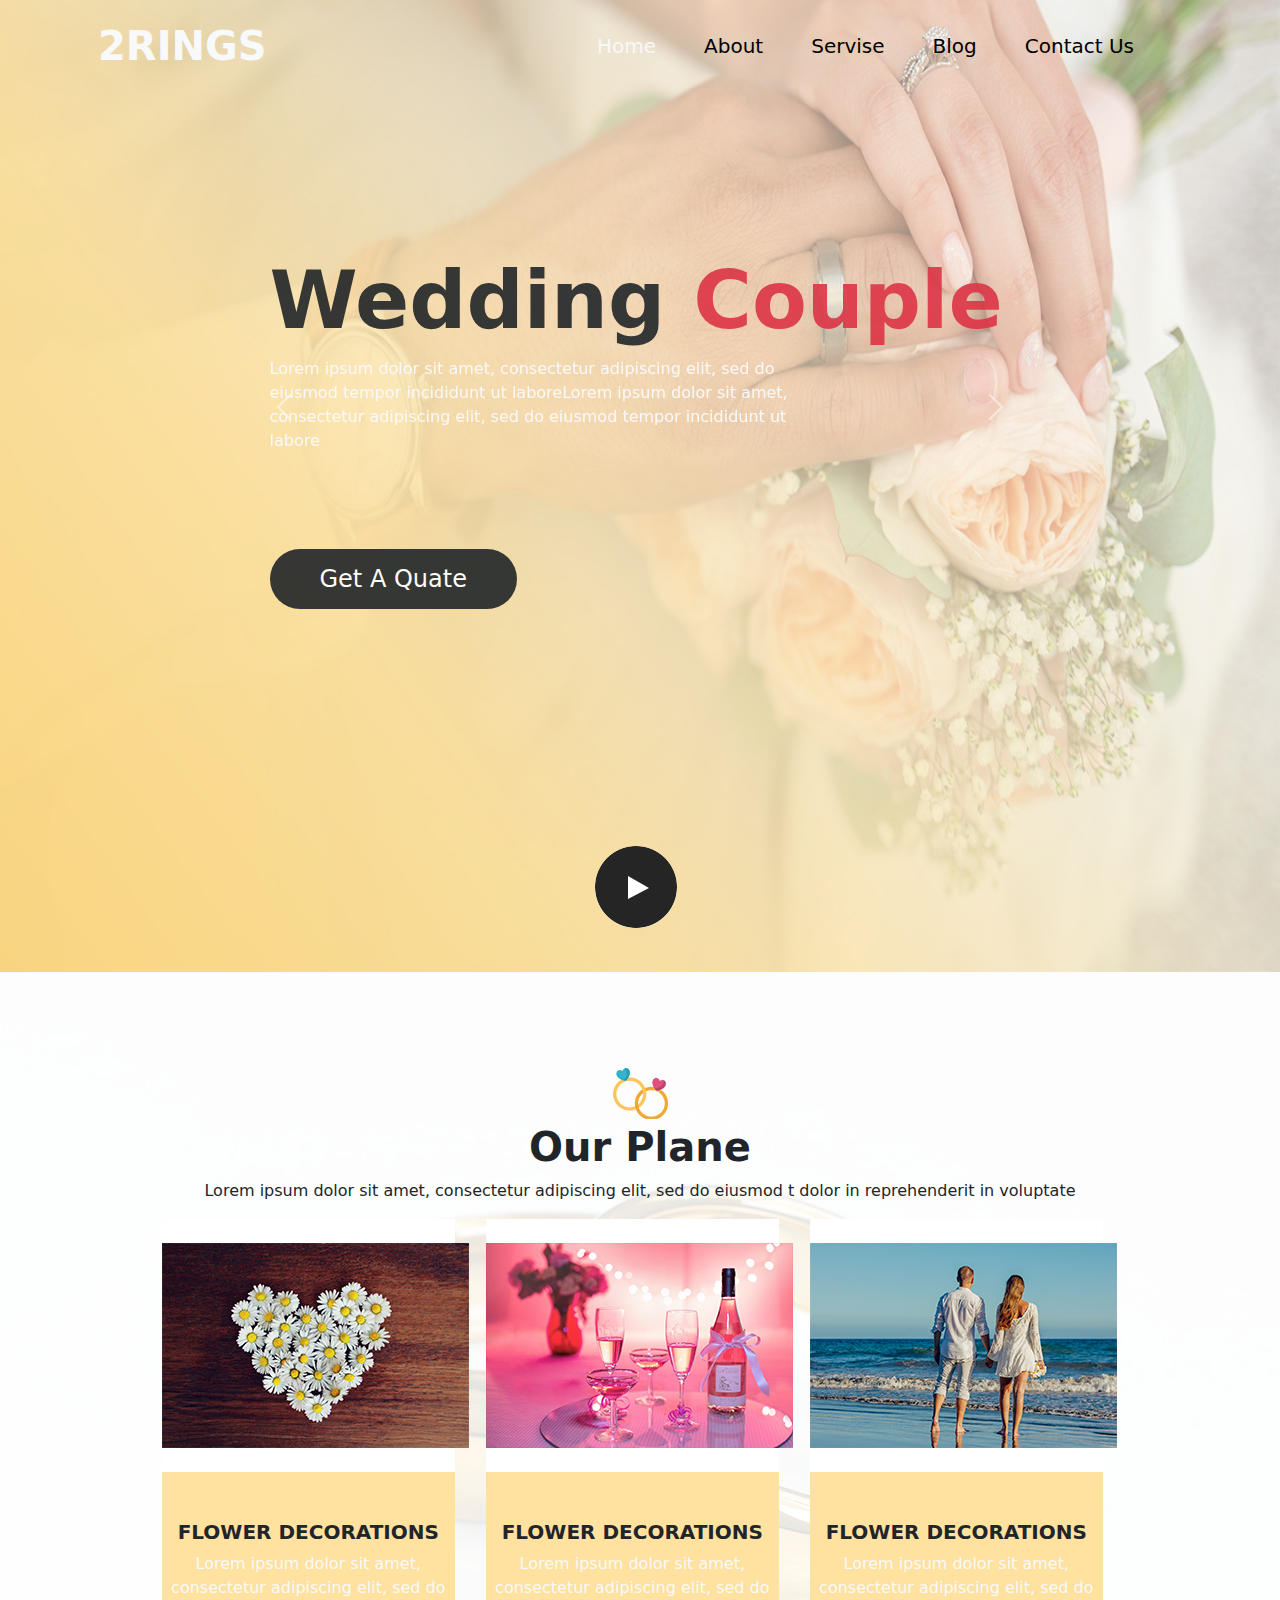
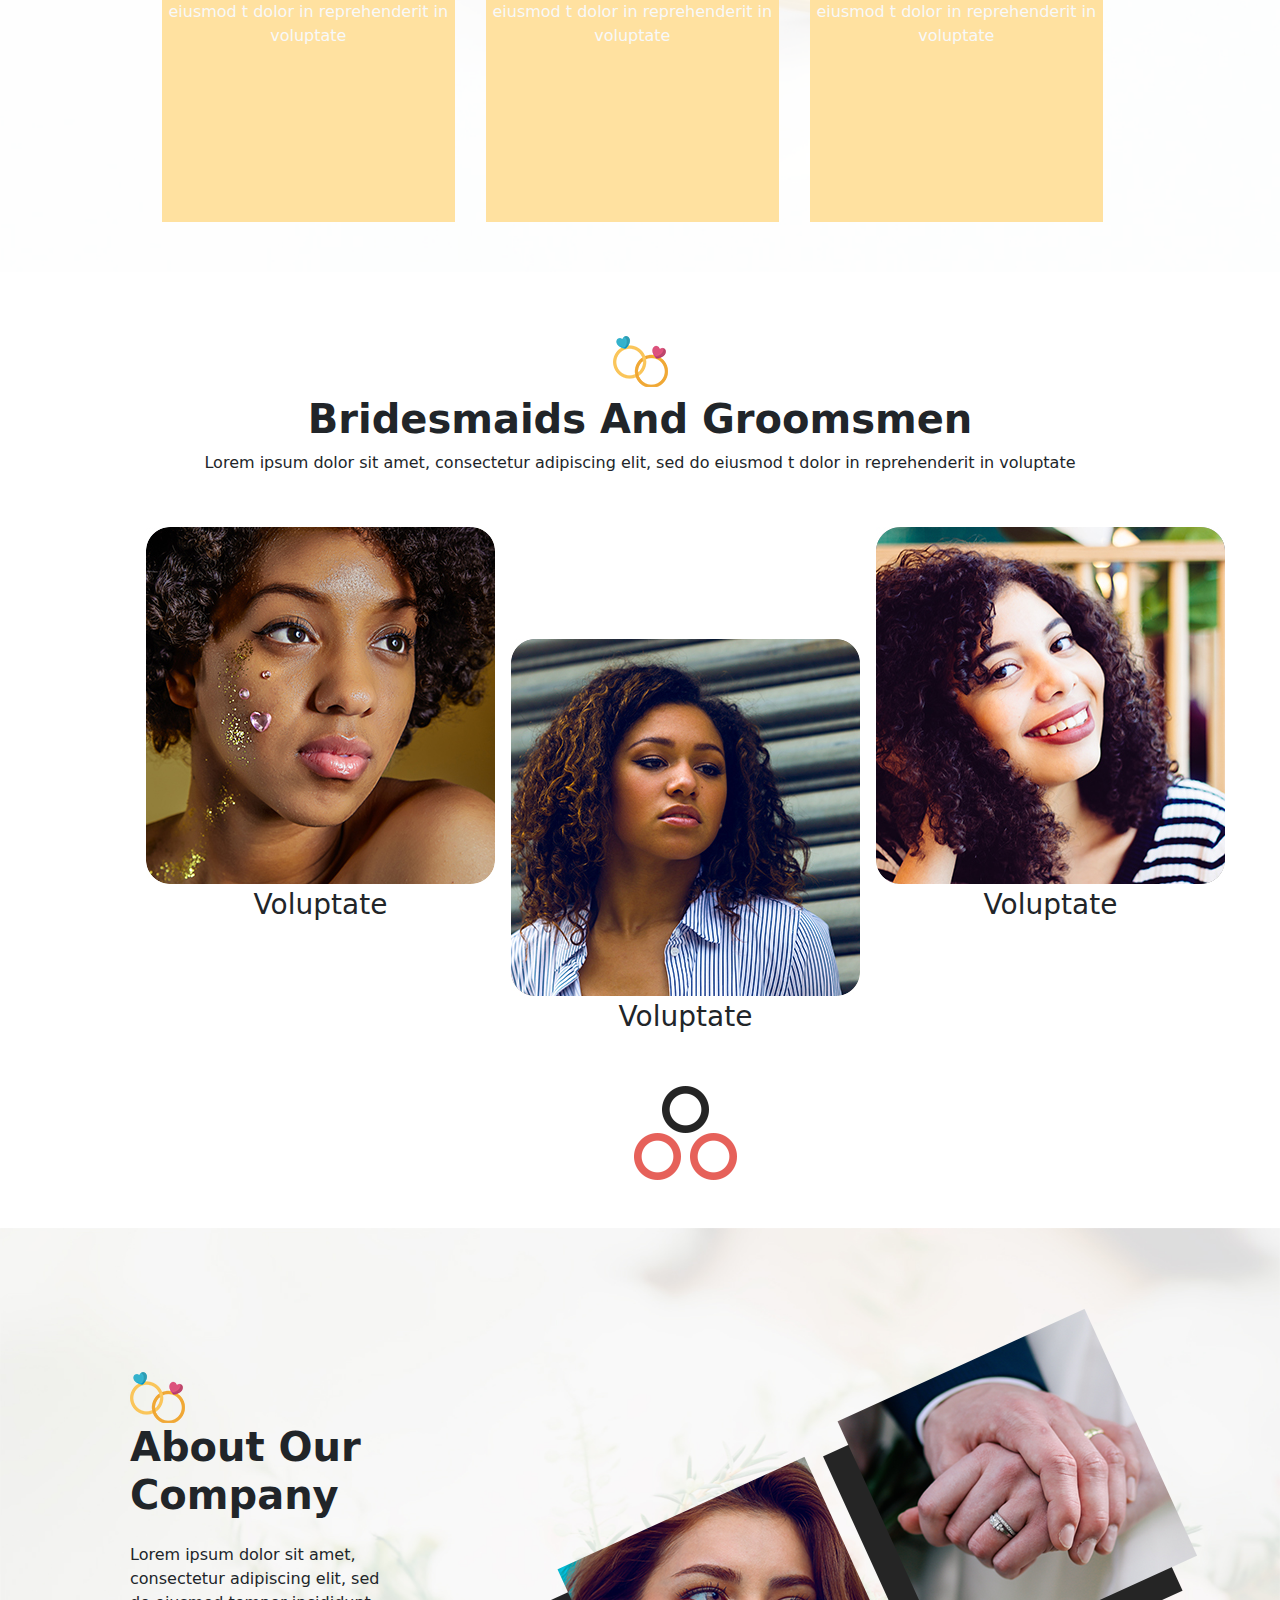
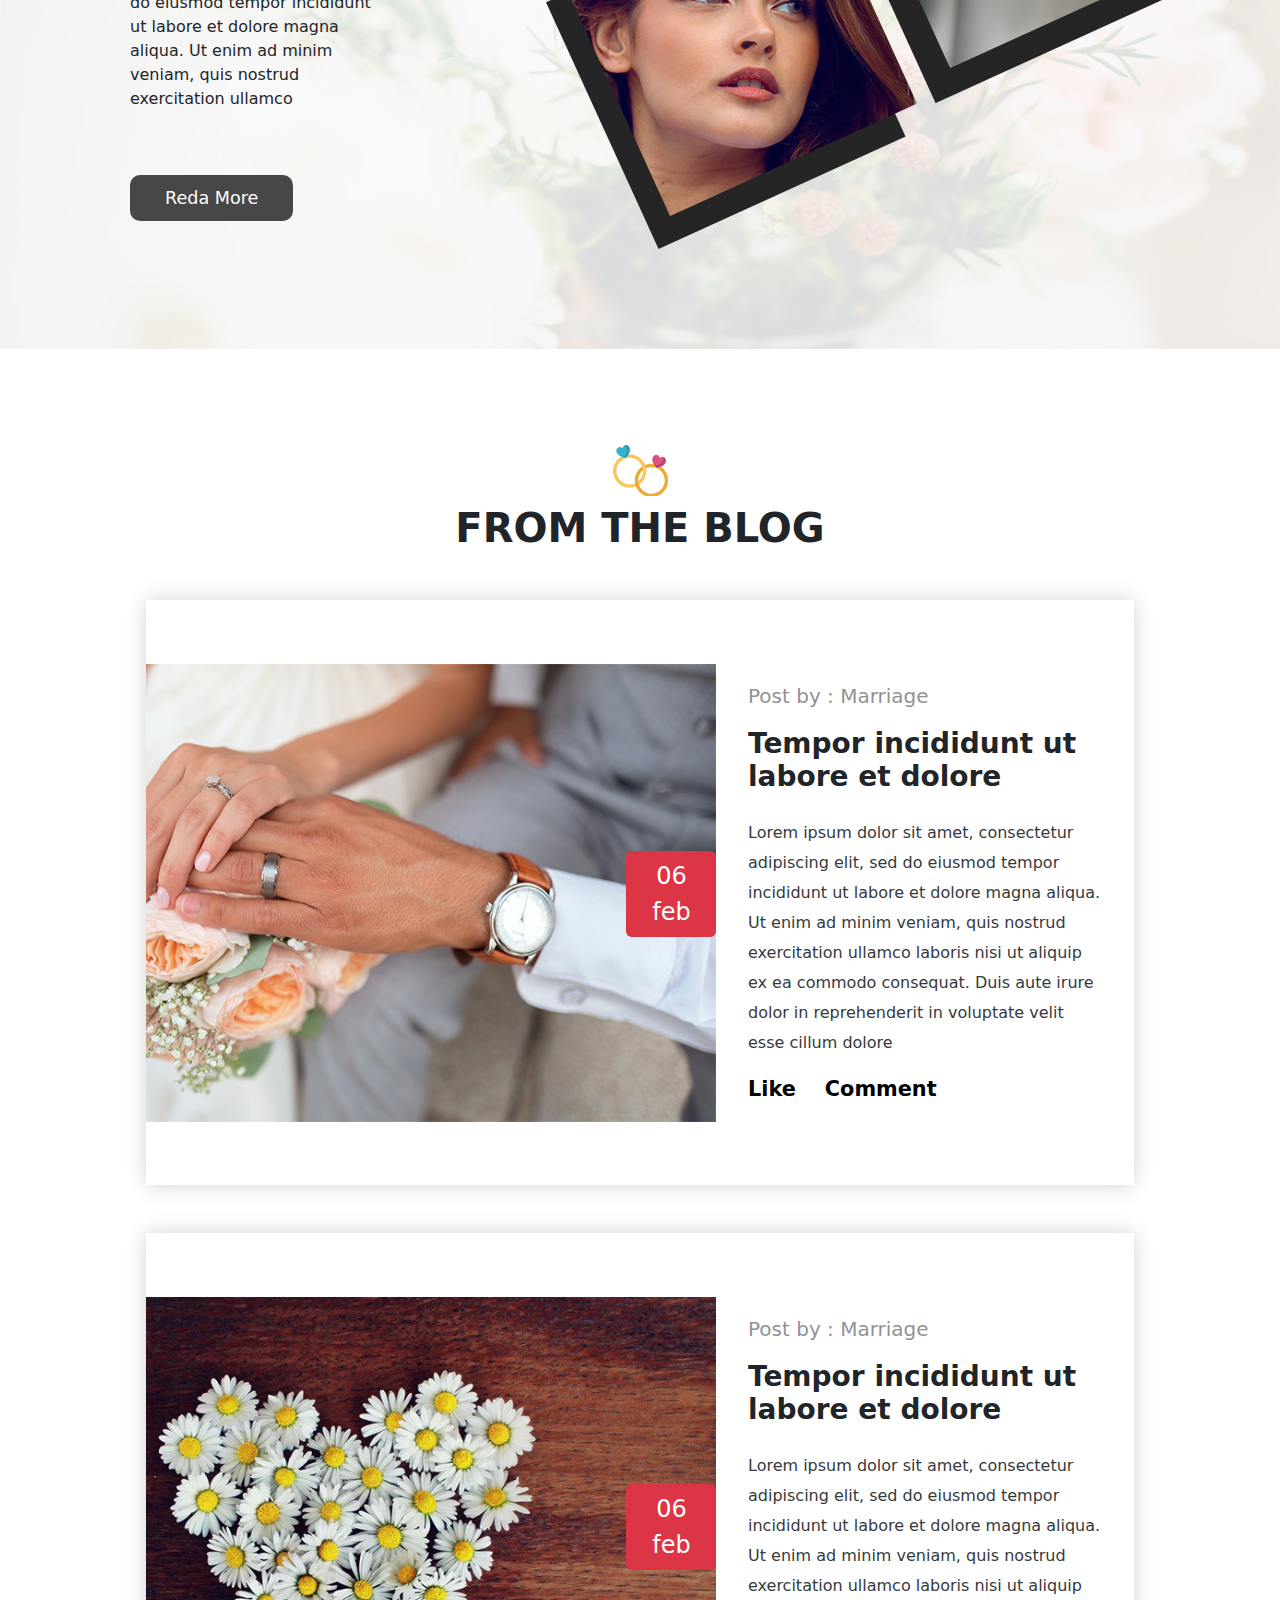
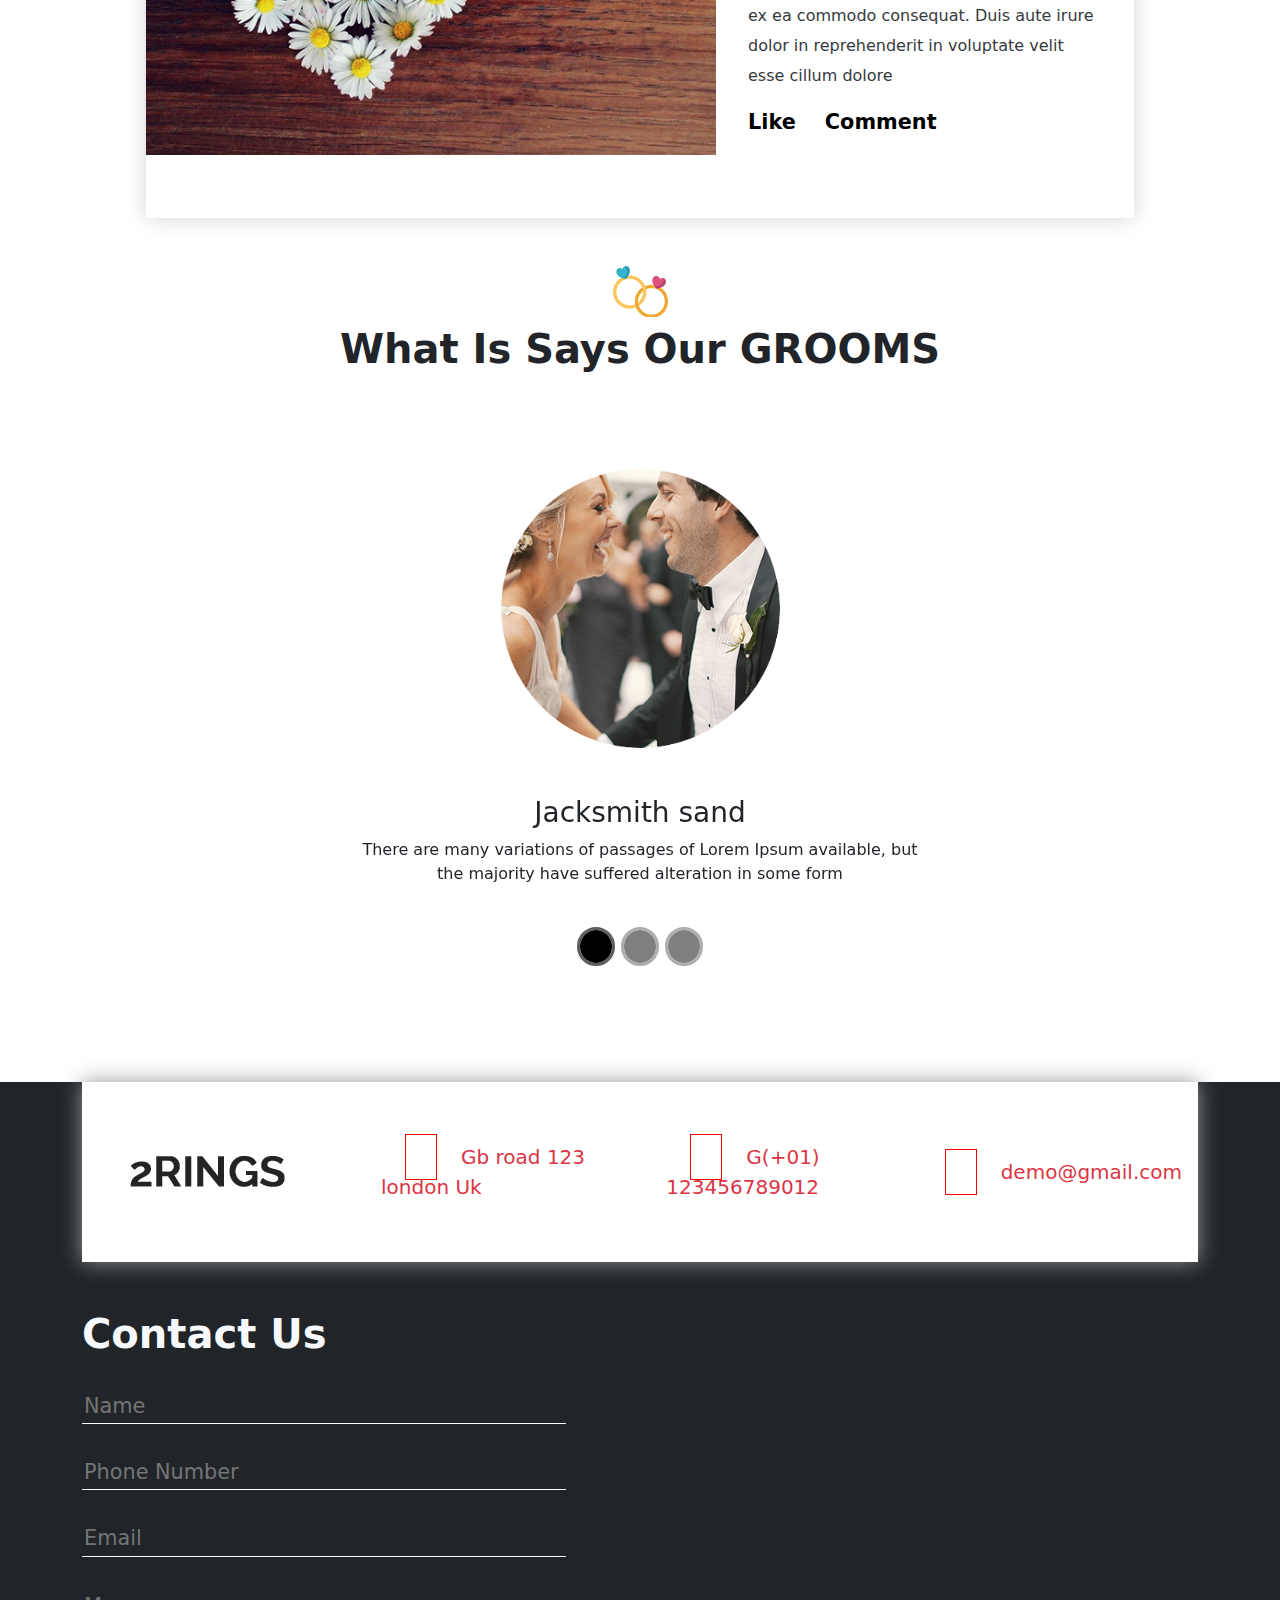
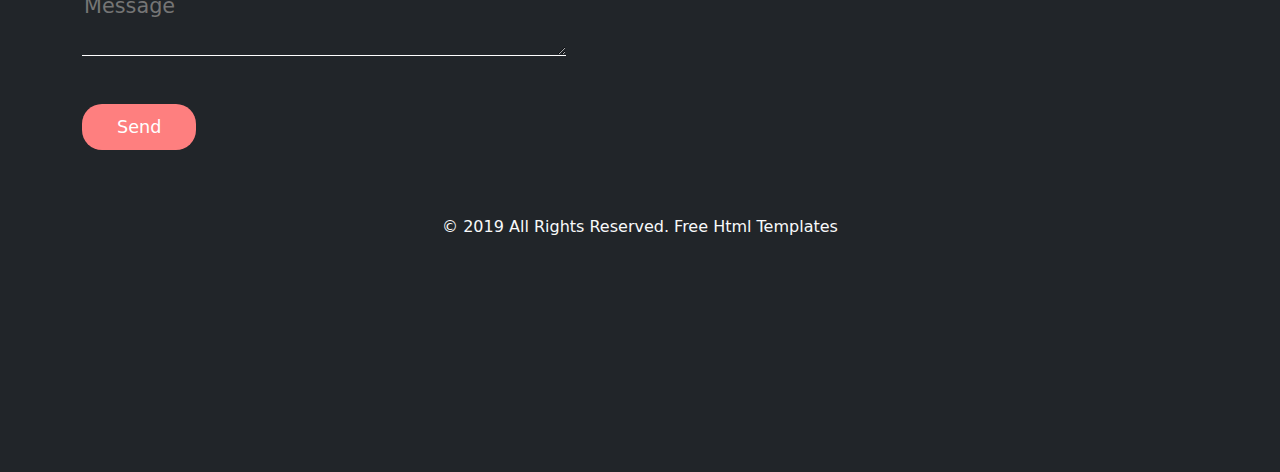
<file: index.html>
<!DOCTYPE html>
<html lang="en">
<head>
    <meta charset="UTF-8">
    <meta name="viewport" content="width=device-width, initial-scale=1.0">
    <title>2ringstn</title>
    <link rel="stylesheet" href="css/style.css">
    <link rel="stylesheet" href="css/responsiv.css">
    <link href="https://cdn.jsdelivr.net/npm/bootstrap@5.0.2/dist/css/bootstrap.min.css" rel="stylesheet">
    <link rel="stylesheet" href="https://cdnjs.cloudflare.com/ajax/libs/font-awesome/6.5.1/css/all.min.css" integrity="sha512-DTOQO9RWCH3ppGqcWaEA1BIZOC6xxalwEsw9c2QQeAIftl+Vegovlnee1c9QX4TctnWMn13TZye+giMm8e2LwA==" crossorigin="anonymous" referrerpolicy="no-referrer" />
</head>
<body>
        <header id="header" class="">
            <div class="container">
             <nav class="navbar p-3">
                       <div class="logo"> 
                       <a class="fs-1    text-light fw-bold " href="">2RINGS</a>
                    </div>
                    <div class="nav  d-flex align-items-center">
                        <a class="me-5  text-light  fs-5 text-capitalize" href="home.html">Home</a>
                        <a class="me-5     fs-5 text-capitalize" href="about.html">about</a>
                        <a class="me-5     fs-5 text-capitalize" href="servic.html">servise</a>
                        <a class="me-5     fs-5 text-capitalize" href="blog.html">blog</a>
                        <a class="me-5     fs-5 text-capitalize" href="contact.html">contact us</a>
                        <i class="fa-solid fa-magnifying-glass"></i>
                        <i class="fa-solid fa-bars  "></i>
                    </div>
                </nav>
                <div style="height: 70vh;" class="banner w-75  m-auto  d-flex align-items-center justify-content-center ">
                    <div id="carouselExampleControls" class="carousel slide p-5" data-bs-ride="carousel">
                        <div class="carousel-inner">
                          <div class="carousel-item active mt-5 ">
                            <h2>Wedding<span class="text-danger"> Couple</span></h2>
                            <p class="w-75 text-light">Lorem ipsum dolor sit amet, consectetur adipiscing elit, sed do eiusmod tempor incididunt ut laboreLorem ipsum dolor sit amet, consectetur adipiscing elit, sed do eiusmod tempor incididunt ut labore</p>
                            <button id="button" class="btn btn-dark fs-4 text-capitalize">get a quate</button>
                          
                          </div>
                          <div class="carousel-item mt-5">
                            <h2 class="text-danger">Wedding<span class="text-dark"> Couple</span></h2>
                            <p class="w-75 text-light">Lorem ipsum dolor sit amet, consectetur adipiscing elit, sed do eiusmod tempor incididunt ut laboreLorem ipsum dolor sit amet, consectetur adipiscing elit, sed do eiusmod tempor incididunt ut labore</p>
                            <button id="button" class="btn btn-dark fs-4  text-capitalize">get a quate</button>
                          
                          </div>
                       
                          
                          
                        </div>
                        <button class="carousel-control-prev" type="button" data-bs-target="#carouselExampleControls" data-bs-slide="prev">
                          <span class="carousel-control-prev-icon" aria-hidden="true"></span>
                          <span class="visually-hidden">Previous</span>
                        </button>
                        <button class="carousel-control-next" type="button" data-bs-target="#carouselExampleControls" data-bs-slide="next">
                          <span class="carousel-control-next-icon" aria-hidden="true"></span>
                          <span class="visually-hidden">Next</span>
                        </button>
                      </div>
                </div>
                <img id="imge" src="/img/play.png" alt="">

            </div>
        </header>
    

<div class="plane pt-5 ">
    <div class="container">

        <div class="title text-center mt-5 ">
            <img  src="/img/ring.png" alt="">
            <h2 class="fs-1 fw-bold mt-1">Our Plane</h2>
            <p>Lorem ipsum dolor sit amet, consectetur adipiscing elit, sed do eiusmod t dolor in reprehenderit in voluptate</p>
        </div>
        <div class="plane__contact ">
            <div class="item text-center ">
                <div class="img">
                <img class="mt-4" src="/img/plan_img.jpg" alt="">
                </div>
                <h5 class="mt-5  fw-bold">FLOWER DECORATIONS</h5>
                <p class="text-light lh-6">Lorem ipsum dolor sit amet, consectetur adipiscing elit, sed do eiusmod t dolor in reprehenderit in voluptate</p>
                <button>read more</button>
            </div>
            <div class="item text-center">
                <div class="img">
                <img class="mt-4" src="/img/plan_img1.jpg" alt="">
                </div>
                <h5 class="mt-5  fw-bold">FLOWER DECORATIONS</h5>
                <p class="text-light lh-6">Lorem ipsum dolor sit amet, consectetur adipiscing elit, sed do eiusmod t dolor in reprehenderit in voluptate</p>
                <button>read more</button>
            </div>
            <div class="item text-center ">
                <div class="img">
                <img class="mt-4" src="/img/plan_img2.jpg" alt="">
                </div>
                <h5 class="mt-5  fw-bold">FLOWER DECORATIONS</h5>
                <p class="text-light lh-6  ">Lorem ipsum dolor sit amet, consectetur adipiscing elit, sed do eiusmod t dolor in reprehenderit in voluptate</p>
                <button>read more</button>
            </div>
        </div>
    </div>
</div>

<div class="Voluptate">
    <div class="container">
        <div class="title ">
            <img  src="/img/ring.png" alt="">
            <h2 class="fs-1 fw-bold mt-2">Bridesmaids And Groomsmen</h2>
            <p>Lorem ipsum dolor sit amet, consectetur adipiscing elit, sed do eiusmod t dolor in reprehenderit in voluptate</p>
        </div>
        <div class="Voluptate__contact text-center mt-5 pt-1">
            <div class="item">
                <div class="img">
                <img src="/img/ber_img.jpg" alt="">    
                <span class="fs-3">Voluptate</span>
                </div>
            </div>
            <div class="item pt-3 mt-5">
                <div class="img mt-5">
                <img  src="/img/ber_img1.jpg" alt="">    
                <span class="fs-3">Voluptate</span>
                </div>
        <img class="ilour  mt-5 " src="/img/round.png" alt="">

            </div>
            
            <div class="item">
                <div class="img">
                <img src="/img/ber_img2.jpg" alt="">    
                <span class="fs-3">Voluptate</span>
                </div>
            </div>
        </div>
    </div>
</div>

<div class="about mt-5">
    <div class="container">
        <div class="about__contact ">
            <div class="item m-lg-5 pt-3">
            <img  src="/img/ring.png" alt="">
<h2 class="fs-1 fw-bold">About Our Company</h2>
<p class="w-75 mt-4 lh-10">Lorem ipsum dolor sit amet, consectetur adipiscing elit, sed do eiusmod tempor incididunt ut labore et dolore magna aliqua. Ut enim ad minim veniam, quis nostrud exercitation ullamco</p>
<button class="mt-5 text-capitalize">reda more</button>
            </div>
            <div class="item">
                <img class="img" src="/img/about.png" alt="">
            </div>
        </div>
    </div>
</div>

<div class="blog">
    <div class="container">
        
            <div class="title text-center mt-5 pt-5">
                <img  src="/img/ring.png" alt="">
                <h2 class="fs-1 fw-bold mt-2">FROM THE BLOG </h2>
            </div>
            <div class="blog__contact mt-5 d-flex align-items-center">
                <div  class="item"><img class="mt-4"  src="img/blog_img1.jpg" alt="">
                     <button class="btn btn-danger  fs-4 ">06 feb</button></div>
                <div class="item">
                    <span class="fs-5">Post by : Marriage </span>
                    <h3 class="mt-3 fw-bold">Tempor incididunt ut labore et dolore </h3>
                    <p class="mt-4 ">Lorem ipsum dolor sit amet, consectetur adipiscing elit, sed do eiusmod tempor incididunt ut labore et dolore magna aliqua. Ut enim ad minim veniam, quis nostrud exercitation ullamco laboris nisi ut aliquip ex ea commodo consequat. Duis aute irure dolor in reprehenderit in voluptate velit esse cillum dolore </p>
                    <a  href="">Like</a>
                    <a class="m-lg-4" href="">Comment</a>
            </div>
            </div>
            <div class="blog__contact mt-5 d-flex align-items-center">
                <div  class="item"><img class="mt-4"  src="img/blog_img2.jpg" alt="">
                     <button class="btn btn-danger  fs-4 ">06 feb</button></div>
                <div class="item">
                    <span class="fs-5">Post by : Marriage </span>
                    <h3 class="mt-3 fw-bold">Tempor incididunt ut labore et dolore </h3>
                    <p class="mt-4 ">Lorem ipsum dolor sit amet, consectetur adipiscing elit, sed do eiusmod tempor incididunt ut labore et dolore magna aliqua. Ut enim ad minim veniam, quis nostrud exercitation ullamco laboris nisi ut aliquip ex ea commodo consequat. Duis aute irure dolor in reprehenderit in voluptate velit esse cillum dolore </p>
                    <a   href="">Like</a>
                    <a class="m-lg-4"  href="">Comment</a>

            </div>
            </div>
    </div>
</div>
<div class="GROOMS">
    <div class="container">
        <div class="title text-center">
            <img  src="/img/ring.png" alt="">
            <h2 class="fs-1 fw-bold mt-2 ">What Is Says Our GROOMS </h2> 
        </div>
 <div class="GROOMS__CONTACT  mt-5 pt-5">

<div id="carouselExampleIndicators" class="carousel slide" data-bs-ride="carousel">
    <div class="carousel-indicators">
      <button id="button_brek"  type="button" data-bs-target="#carouselExampleIndicators" data-bs-slide-to="0" class="active" aria-current="true" aria-label="Slide 1"></button>
      <button id="button_brek" type="button" data-bs-target="#carouselExampleIndicators" data-bs-slide-to="1" aria-label="Slide 2"></button>
      <button id="button_brek" type="button" data-bs-target="#carouselExampleIndicators" data-bs-slide-to="2" aria-label="Slide 3"></button>
    </div>
    <div class="carousel-inner">
      <div class="carousel-item active">
        <img class=" ilon w-25 m-auto  d-flex justify-content-center" src="/img/saya.png" class="d-block w-100" alt="...">
        <h3 class="text-center mt-5">Jacksmith sand</h3>
        <p class=" w-50  m-auto text-center d-flex justify-content-center mb-5 pb-5">There are many variations of passages of Lorem Ipsum available, but the
majority have suffered alteration in some form</p>
      </div>
      <div class="carousel-item">
        <img class="w-25 m-auto d-flex justify-content-center" src="img/saya.png" class="d-block w-100" alt="...">
        <h3 class="text-center mt-5">Jacksmith sand</h3>
        <p class=" w-50  m-auto text-center d-flex justify-content-center mb-5 pb-5">There are many variations of passages of Lorem Ipsum available, but the
majority have suffered alteration in some form</p>
      </div>
      <div class="carousel-item">
        <img class="w-25 m-auto d-flex justify-content-center" src="img/saya.png" class="d-block w-100" alt="...">
        <h3 class="text-center mt-5">Jacksmith sand</h3>
        <p class=" w-50  m-auto text-center d-flex justify-content-center mb-5 pb-5">There are many variations of passages of Lorem Ipsum available, but the
majority have suffered alteration in some form</p>
        <h2></h2>
      </div>
    </div>
    <button class="carousel-control-prev" type="button" data-bs-target="#carouselExampleIndicators" data-bs-slide="prev">
      <span class="carousel-control-prev-icon" aria-hidden="true"></span>
      <span class="visually-hidden">Previous</span>
    </button>
    <button class="carousel-control-next" type="button" data-bs-target="#carouselExampleIndicators" data-bs-slide="next">
      <span class="carousel-control-next-icon" aria-hidden="true"></span>
      <span class="visually-hidden">Next</span>
    </button>
  </div>
</div>
</div>
</div>
<div class="footer bg-dark">
    <div class="container">
        <div class="top- ">
            <img class="m-lg-5" src="/img/logo_footer.png" alt="">
            <a class="text-decoration-none text-danger m-lg-5  fs-5" href="">
                <i class="fa-solid fa-location-dot  m-lg-4"></i>Gb road 123 london Uk   
            </a>
            <a class="text-decoration-none text-danger m-lg-3 fs-5" href="">
                <i class="fa-solid fa-phone-volume m-lg-4"></i>
                G(+01) 123456789012
            </a>
            <a class="text-decoration-none text-danger m-lg-3 fs-5" href=""><i class="fa-solid fa-envelope m-lg-4"></i>demo@gmail.com</a>
        </div>
        <div class="footer__contact">
           <div class="item">
            <h2 class="text-light  fs-1  fw-bold  mt-5">Contact Us</h2>
            <input type="text" placeholder="name">
            <input type="phone number    " placeholder="phone number">
            <input type="email" placeholder="email">
            <textarea placeholder="message"></textarea>
            <button>send</button>
            <i class="fa-brands fa-facebook "></i>
            <i class="fa-brands fa-twitter"></i>
            <i class="fa-solid fa-camera"></i>
            <i class="fa-brands fa-linkedin-in"></i>
           </div>
           <div class="item mt-5">
            <iframe src="https://www.google.com/maps/embed?pb=!1m18!1m12!1m3!1d11128.436358666635!2d71.76792863756414!3d40.37903794882433!2m3!1f0!2f0!3f0!3m2!1i1024!2i768!4f13.1!3m3!1m2!1s0x38bb849f74579c91%3A0x58a5f62abaf90bad!2sAziya%20Mehmonxonasi!5e1!3m2!1suz!2s!4v1702916508732!5m2!1suz!2s" width="600" height="450" style="border:0;" allowfullscreen="" loading="lazy" referrerpolicy="no-referrer-when-downgrade"></iframe>
           </div>
        </div>
    </div>
    <div class="copyright">
        <span class="d-flex justify-content-center align-items-center mt-5 text-light">© 2019 All Rights Reserved. Free Html Templates</span>
    </div>
</div>

    <script src="https://cdn.jsdelivr.net/npm/bootstrap@5.0.2/dist/js/bootstrap.bundle.min.js" integrity="sha384-MrcW6ZMFYlzcLA8Nl+NtUVF0sA7MsXsP1UyJoMp4YLEuNSfAP+JcXn/tWtIaxVXM" crossorigin="anonymous"></script>
</body>
</html>
</file>
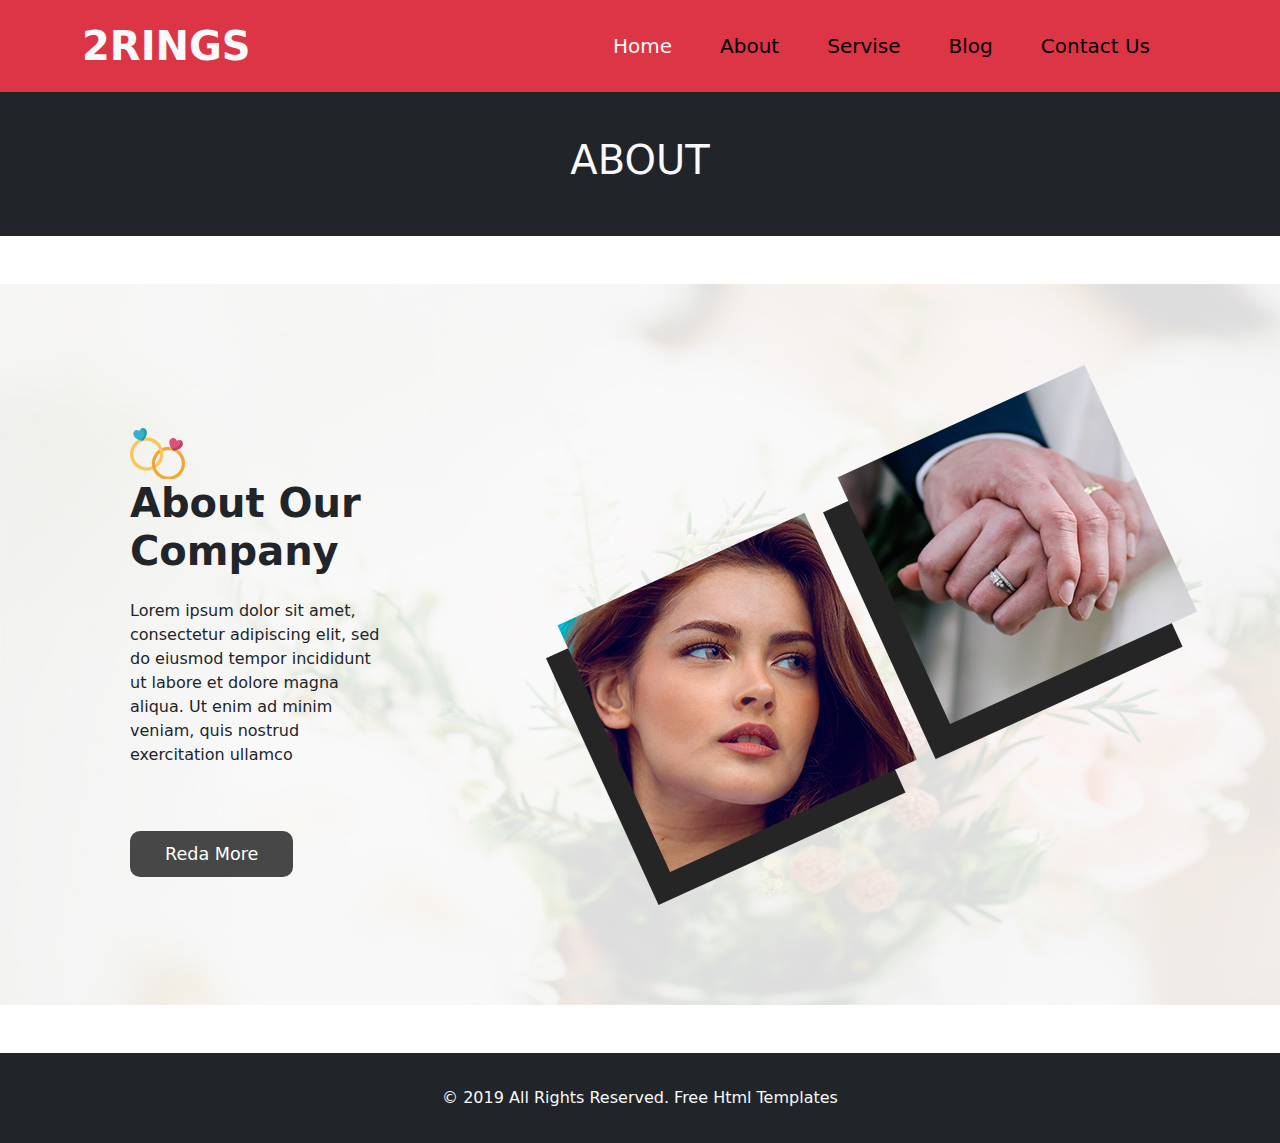
<file: about.html>
<!DOCTYPE html>
<html lang="en">
<head>
    <meta charset="UTF-8">
    <meta name="viewport" content="width=device-width, initial-scale=1.0">
    <title>Document</title>
    <link rel="stylesheet" href="css/style.css">
    <link rel="stylesheet" href="css/responsiv.css">
    <link href="https://cdn.jsdelivr.net/npm/bootstrap@5.0.2/dist/css/bootstrap.min.css" rel="stylesheet">
    <link rel="stylesheet" href="https://cdnjs.cloudflare.com/ajax/libs/font-awesome/6.5.1/css/all.min.css" integrity="sha512-DTOQO9RWCH3ppGqcWaEA1BIZOC6xxalwEsw9c2QQeAIftl+Vegovlnee1c9QX4TctnWMn13TZye+giMm8e2LwA==" crossorigin="anonymous" referrerpolicy="no-referrer" />
</head>
<body>
    <nav class="navbar bg-danger p-3">
        <div class="container">
        <div class="logo"> 
        <a class="fs-1    text-light fw-bold " href="">2RINGS</a>
     </div>
     <div class="nav  d-flex align-items-center">
         <a class="me-5  text-light  fs-5 text-capitalize" href="home.html">Home</a>
         <a class="me-5     fs-5 text-capitalize" href="about.html">about</a>
         <a class="me-5     fs-5 text-capitalize" href="servic.html">servise</a>
         <a class="me-5     fs-5 text-capitalize" href="blog.html">blog</a>
         <a class="me-5     fs-5 text-capitalize" href="contact.html">contact us</a>
         <i class="fa-solid fa-magnifying-glass"></i>
         <i class="fa-solid fa-bars  "></i>
     </div>
 </nav>
</div>
 <div style="height: 16vh;" class="web bg-dark d-flex align-items-center justify-content-center  text-light text-uppercase ">
    <h2 class="fs-1">about </h2>

    
 </div>
 <div class="about mt-5">
    <div class="container">
        <div class="about__contact ">
            <div class="item m-lg-5 pt-3">
            <img  src="/img/ring.png" alt="">
<h2 class="fs-1 fw-bold">About Our Company</h2>
<p class="w-75 mt-4 lh-10">Lorem ipsum dolor sit amet, consectetur adipiscing elit, sed do eiusmod tempor incididunt ut labore et dolore magna aliqua. Ut enim ad minim veniam, quis nostrud exercitation ullamco</p>
<button class="mt-5 text-capitalize">reda more</button>
            </div>
            <div class="item">
                <img class="img" src="/img/about.png" alt="">
            </div>
        </div>
    </div>
</div>
<div style="height: 10vh;" class="copyright  bg-dark align-items-center d-flex mt-5 justify-content-center  ">
    <span class=" text-light">© 2019 All Rights Reserved. Free Html Templates</span>
</div>
</body>
</html>
</file>
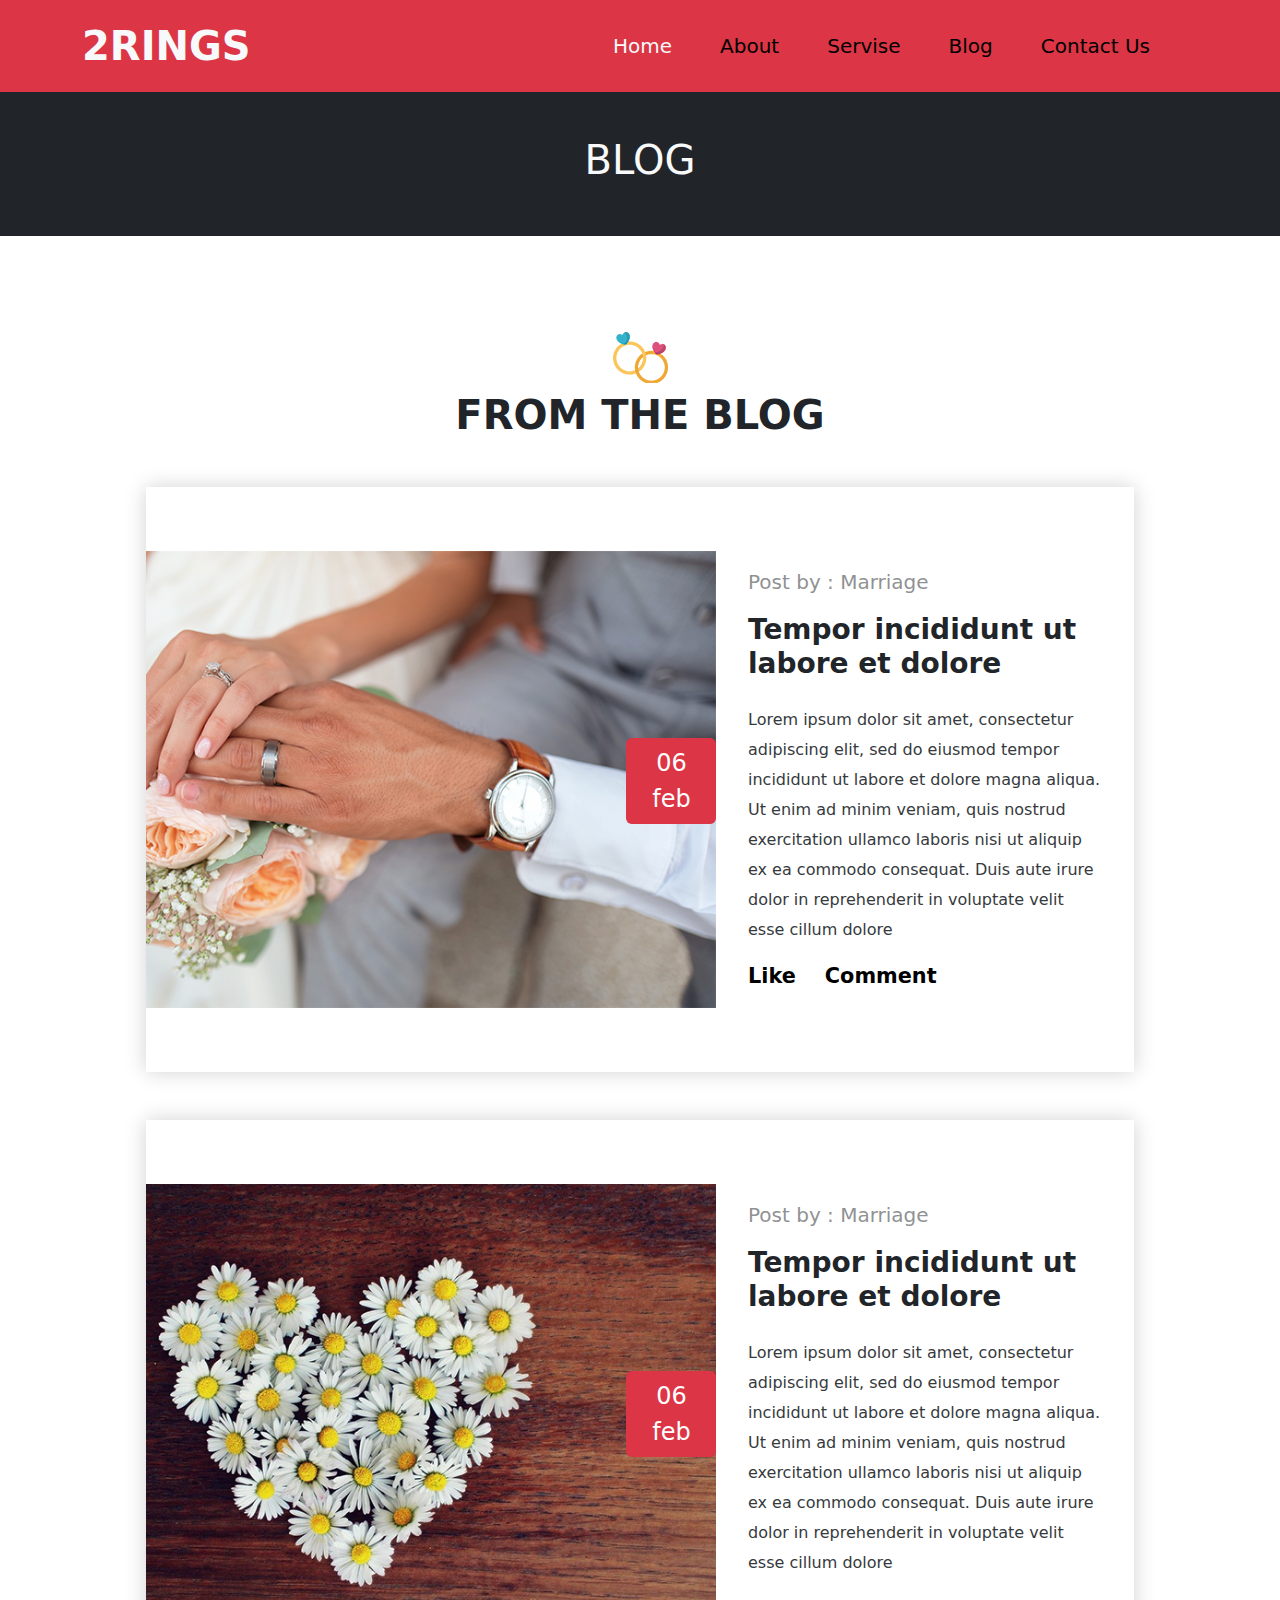
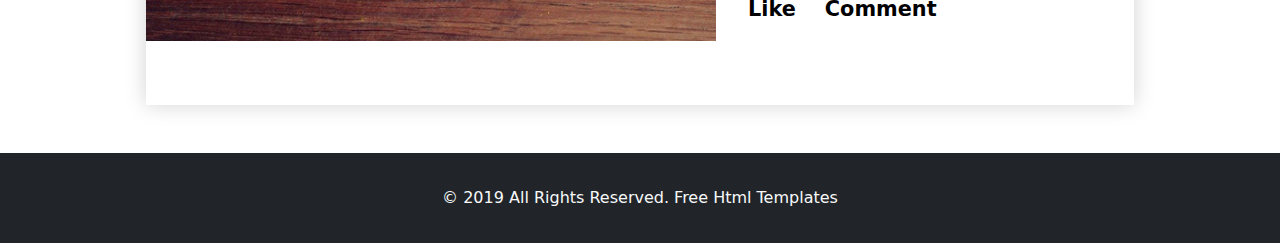
<file: blog.html>
<!DOCTYPE html>
<html lang="en">
<head>
    <meta charset="UTF-8">
    <meta name="viewport" content="width=device-width, initial-scale=1.0">
    <title>Document</title>
    <link rel="stylesheet" href="css/style.css">
    <link rel="stylesheet" href="css/responsiv.css">
    <link href="https://cdn.jsdelivr.net/npm/bootstrap@5.0.2/dist/css/bootstrap.min.css" rel="stylesheet">
    <link rel="stylesheet" href="https://cdnjs.cloudflare.com/ajax/libs/font-awesome/6.5.1/css/all.min.css" integrity="sha512-DTOQO9RWCH3ppGqcWaEA1BIZOC6xxalwEsw9c2QQeAIftl+Vegovlnee1c9QX4TctnWMn13TZye+giMm8e2LwA==" crossorigin="anonymous" referrerpolicy="no-referrer" />
</head>
<body>
    <nav class="navbar bg-danger p-3">
        <div class="container">
        <div class="logo"> 
        <a class="fs-1    text-light fw-bold " href="">2RINGS</a>
     </div>
     <div class="nav  d-flex align-items-center">
         <a class="me-5  text-light  fs-5 text-capitalize" href="home.html">Home</a>
         <a class="me-5     fs-5 text-capitalize" href="about.html">about</a>
         <a class="me-5     fs-5 text-capitalize" href="servic.html">servise</a>
         <a class="me-5     fs-5 text-capitalize" href="blog.html">blog</a>
         <a class="me-5     fs-5 text-capitalize" href="contact.html">contact us</a>
         <i class="fa-solid fa-magnifying-glass"></i>
         <i class="fa-solid fa-bars  "></i>
     </div>
 </nav>
</div>
 <div style="height: 16vh;" class="web bg-dark d-flex align-items-center justify-content-center  text-light text-uppercase ">
    <h2 class="fs-1">blog </h2>

 </div>
 <div class="blog">
    <div class="container">
        
            <div class="title text-center mt-5 pt-5">
                <img  src="/img/ring.png" alt="">
                <h2 class="fs-1 fw-bold mt-2">FROM THE BLOG </h2>
            </div>
            <div class="blog__contact mt-5 d-flex align-items-center">
                <div  class="item"><img class="mt-4"  src="img/blog_img1.jpg" alt="">
                     <button class="btn btn-danger  fs-4 ">06 feb</button></div>
                <div class="item">
                    <span class="fs-5">Post by : Marriage </span>
                    <h3 class="mt-3 fw-bold">Tempor incididunt ut labore et dolore </h3>
                    <p class="mt-4 ">Lorem ipsum dolor sit amet, consectetur adipiscing elit, sed do eiusmod tempor incididunt ut labore et dolore magna aliqua. Ut enim ad minim veniam, quis nostrud exercitation ullamco laboris nisi ut aliquip ex ea commodo consequat. Duis aute irure dolor in reprehenderit in voluptate velit esse cillum dolore </p>
                    <a  href="">Like</a>
                    <a class="m-lg-4" href="">Comment</a>
            </div>
            </div>
            <div class="blog__contact mt-5 d-flex align-items-center">
                <div  class="item"><img class="mt-4"  src="img/blog_img2.jpg" alt="">
                     <button class="btn btn-danger  fs-4 ">06 feb</button></div>
                <div class="item">
                    <span class="fs-5">Post by : Marriage </span>
                    <h3 class="mt-3 fw-bold">Tempor incididunt ut labore et dolore </h3>
                    <p class="mt-4 ">Lorem ipsum dolor sit amet, consectetur adipiscing elit, sed do eiusmod tempor incididunt ut labore et dolore magna aliqua. Ut enim ad minim veniam, quis nostrud exercitation ullamco laboris nisi ut aliquip ex ea commodo consequat. Duis aute irure dolor in reprehenderit in voluptate velit esse cillum dolore </p>
                    <a   href="">Like</a>
                    <a class="m-lg-4"  href="">Comment</a>

            </div>
            </div>
    </div>
</div>
<div style="height: 10vh;" class="copyright  bg-dark align-items-center d-flex mt-5 justify-content-center  ">
    <span class=" text-light">© 2019 All Rights Reserved. Free Html Templates</span>
</div>
</body>
</html>
</file>
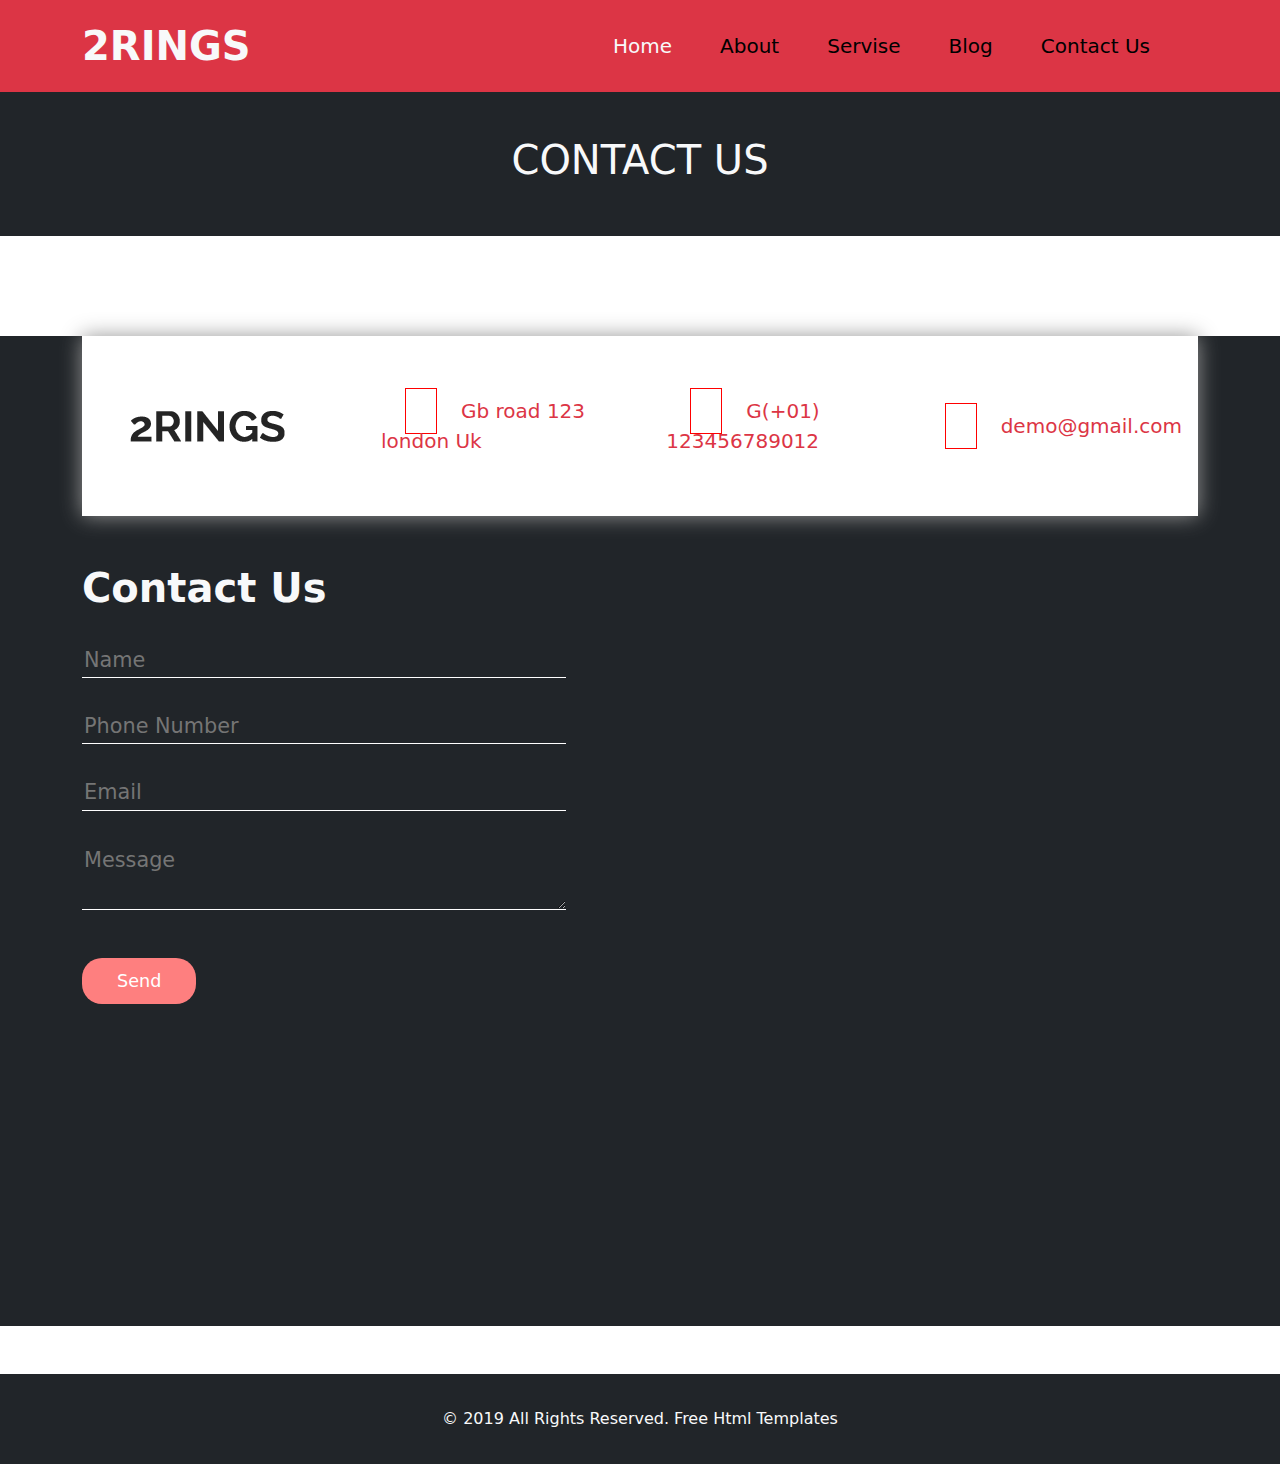
<file: contact.html>
<!DOCTYPE html>
<html lang="en">
<head>
    <meta charset="UTF-8">
    <meta name="viewport" content="width=device-width, initial-scale=1.0">
    <title>Document</title>
    <link rel="stylesheet" href="css/style.css">
    <link rel="stylesheet" href="css/responsiv.css">
    <link href="https://cdn.jsdelivr.net/npm/bootstrap@5.0.2/dist/css/bootstrap.min.css" rel="stylesheet">
    <link rel="stylesheet" href="https://cdnjs.cloudflare.com/ajax/libs/font-awesome/6.5.1/css/all.min.css" integrity="sha512-DTOQO9RWCH3ppGqcWaEA1BIZOC6xxalwEsw9c2QQeAIftl+Vegovlnee1c9QX4TctnWMn13TZye+giMm8e2LwA==" crossorigin="anonymous" referrerpolicy="no-referrer" />
</head>
<body>
    <nav class="navbar bg-danger p-3">
        <div class="container">
        <div class="logo"> 
        <a class="fs-1    text-light fw-bold " href="">2RINGS</a>
     </div>
     <div class="nav  d-flex align-items-center">
         <a class="me-5  text-light  fs-5 text-capitalize" href="home.html">Home</a>
         <a class="me-5     fs-5 text-capitalize" href="about.html">about</a>
         <a class="me-5     fs-5 text-capitalize" href="servic.html">servise</a>
         <a class="me-5     fs-5 text-capitalize" href="blog.html">blog</a>
         <a class="me-5     fs-5 text-capitalize" href="contact.html">contact us</a>
         <i class="fa-solid fa-magnifying-glass"></i>
         <i class="fa-solid fa-bars  "></i>
     </div>
 </nav>
</div>
 <div style="height: 16vh;" class="web bg-dark d-flex align-items-center justify-content-center  text-light text-uppercase ">
    <h2 class="fs-1">contact us </h2>

 </div>

 <div class="footer bg-dark">
    <div class="container">
        <div class="top-  ">
            <img class="m-lg-5" src="/img/logo_footer.png" alt="">
            <a class="text-decoration-none text-danger m-lg-5  fs-5" href="">
                <i class="fa-solid fa-location-dot  m-lg-4"></i>Gb road 123 london Uk   
            </a>
            <a class="text-decoration-none text-danger m-lg-3 fs-5" href="">
                <i class="fa-solid fa-phone-volume m-lg-4"></i>
                G(+01) 123456789012
            </a>
            <a class="text-decoration-none text-danger m-lg-3 fs-5" href=""><i class="fa-solid fa-envelope m-lg-4"></i>demo@gmail.com</a>
        </div>
        <div class="footer__contact">
           <div class="item">
            <h2 class="text-light  fs-1  fw-bold  mt-5">Contact Us</h2>
            <input type="text" placeholder="name">
            <input type="phone number    " placeholder="phone number">
            <input type="email" placeholder="email">
            <textarea placeholder="message"></textarea>
            <button>send</button>
            <i class="fa-brands fa-facebook "></i>
            <i class="fa-brands fa-twitter"></i>
            <i class="fa-solid fa-camera"></i>
            <i class="fa-brands fa-linkedin-in"></i>
           </div>
           <div class="item mt-5">
            <iframe src="https://www.google.com/maps/embed?pb=!1m18!1m12!1m3!1d11128.436358666635!2d71.76792863756414!3d40.37903794882433!2m3!1f0!2f0!3f0!3m2!1i1024!2i768!4f13.1!3m3!1m2!1s0x38bb849f74579c91%3A0x58a5f62abaf90bad!2sAziya%20Mehmonxonasi!5e1!3m2!1suz!2s!4v1702916508732!5m2!1suz!2s" width="600" height="450" style="border:0;" allowfullscreen="" loading="lazy" referrerpolicy="no-referrer-when-downgrade"></iframe>
           </div>
        </div>
    </div>
   
</div>
<div style="height: 10vh ;" class="copyright mt-5 bg-dark d-flex align-items-center justify-content-center text-center">
    <span class=" text-light">© 2019 All Rights Reserved. Free Html Templates</span>
</div>
</body>
</html>
</file>
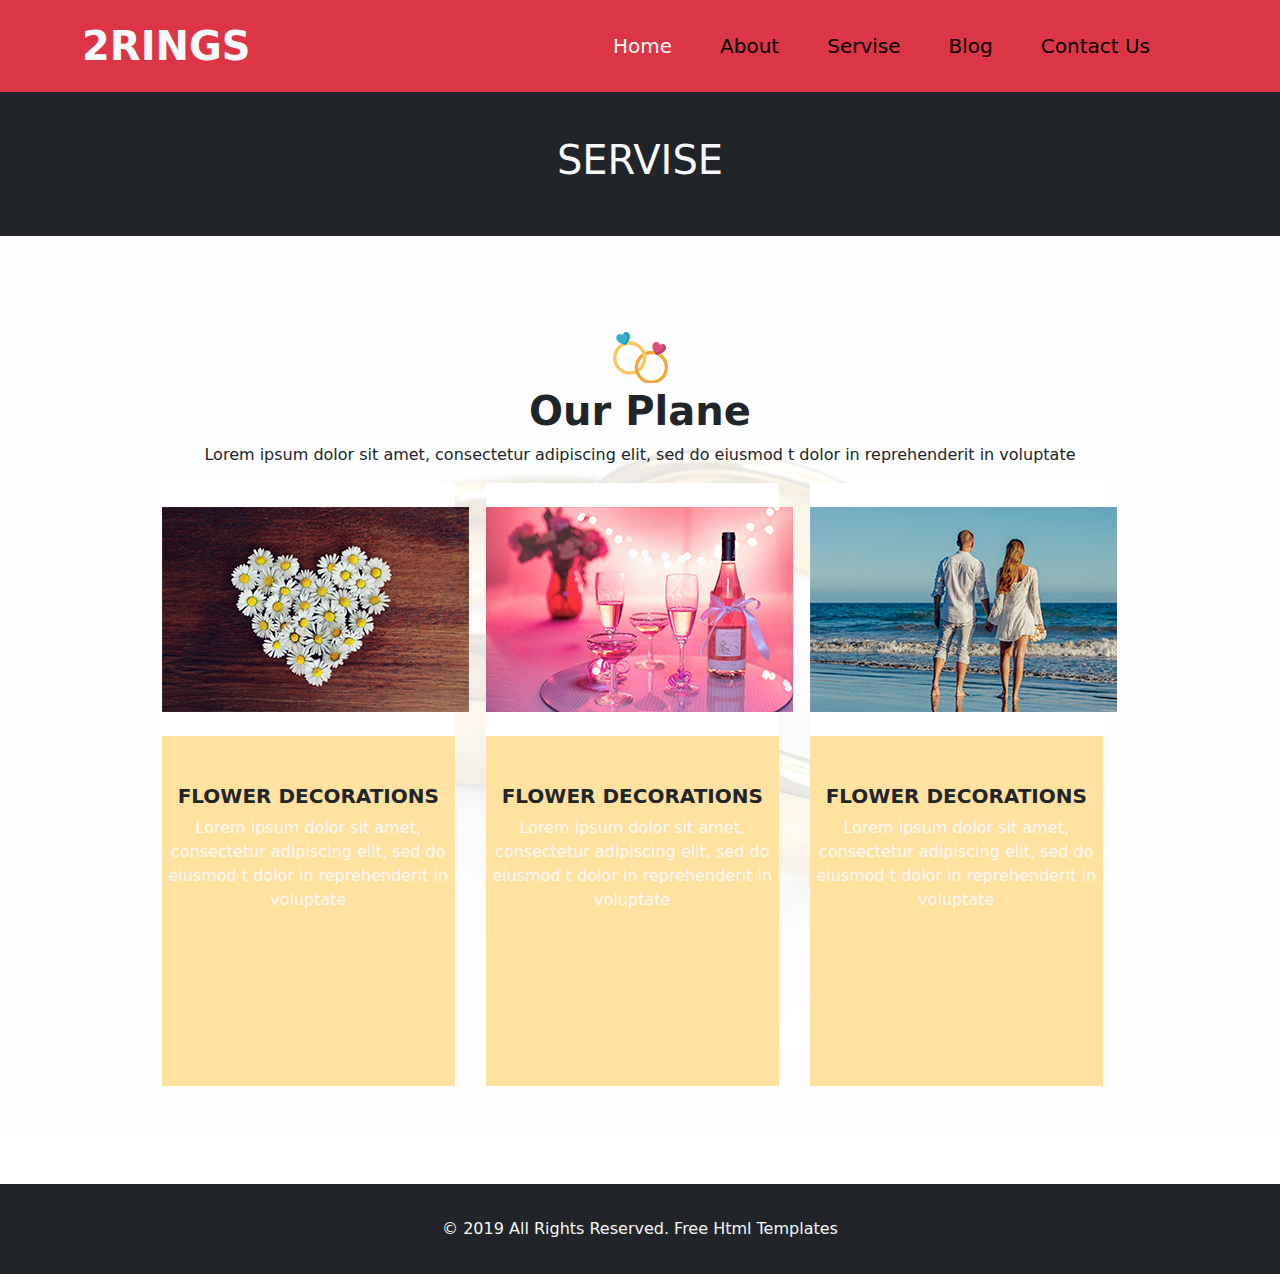
<file: servic.html>
<!DOCTYPE html>
<html lang="en">
<head>
    <meta charset="UTF-8">
    <meta name="viewport" content="width=device-width, initial-scale=1.0">
    <title>Document</title>
    <link rel="stylesheet" href="css/style.css">
    <link rel="stylesheet" href="css/responsiv.css">
    <link href="https://cdn.jsdelivr.net/npm/bootstrap@5.0.2/dist/css/bootstrap.min.css" rel="stylesheet">
    <link rel="stylesheet" href="https://cdnjs.cloudflare.com/ajax/libs/font-awesome/6.5.1/css/all.min.css" integrity="sha512-DTOQO9RWCH3ppGqcWaEA1BIZOC6xxalwEsw9c2QQeAIftl+Vegovlnee1c9QX4TctnWMn13TZye+giMm8e2LwA==" crossorigin="anonymous" referrerpolicy="no-referrer" />
</head>
<body>
    <nav class="navbar bg-danger p-3">
        <div class="container">
        <div class="logo"> 
        <a class="fs-1    text-light fw-bold " href="">2RINGS</a>
     </div>
     <div class="nav  d-flex align-items-center">
         <a class="me-5  text-light  fs-5 text-capitalize" href="home.html">Home</a>
         <a class="me-5     fs-5 text-capitalize" href="about.html">about</a>
         <a class="me-5     fs-5 text-capitalize" href="servic.html">servise</a>
         <a class="me-5     fs-5 text-capitalize" href="blog.html">blog</a>
         <a class="me-5     fs-5 text-capitalize" href="contact.html">contact us</a>
         <i class="fa-solid fa-magnifying-glass"></i>
         <i class="fa-solid fa-bars  "></i>
     </div>
 </nav>
</div>
 <div style="height: 16vh;" class="web bg-dark d-flex align-items-center justify-content-center  text-light text-uppercase ">
    <h2 class="fs-1">servise </h2>

    
 </div>

 <div class="plane pt-5 ">
    <div class="container">

        <div class="title text-center mt-5 ">
            <img  src="/img/ring.png" alt="">
            <h2 class="fs-1 fw-bold mt-1">Our Plane</h2>
            <p>Lorem ipsum dolor sit amet, consectetur adipiscing elit, sed do eiusmod t dolor in reprehenderit in voluptate</p>
        </div>
        <div class="plane__contact  ">
            <div class="item text-center ">
                <div class="img">
                <img class="mt-4" src="/img/plan_img.jpg" alt="">
                </div>
                <h5 class="mt-5  fw-bold">FLOWER DECORATIONS</h5>
                <p class="text-light lh-6">Lorem ipsum dolor sit amet, consectetur adipiscing elit, sed do eiusmod t dolor in reprehenderit in voluptate</p>
                <button>read more</button>
            </div>
            <div class="item text-center">
                <div class="img">
                <img class="mt-4" src="/img/plan_img1.jpg" alt="">
                </div>
                <h5 class="mt-5  fw-bold">FLOWER DECORATIONS</h5>
                <p class="text-light lh-6">Lorem ipsum dolor sit amet, consectetur adipiscing elit, sed do eiusmod t dolor in reprehenderit in voluptate</p>
                <button>read more</button>
            </div>
            <div class="item text-center ">
                <div class="img">
                <img class="mt-4" src="/img/plan_img2.jpg" alt="">
                </div>
                <h5 class="mt-5  fw-bold">FLOWER DECORATIONS</h5>
                <p class="text-light lh-6  ">Lorem ipsum dolor sit amet, consectetur adipiscing elit, sed do eiusmod t dolor in reprehenderit in voluptate</p>
                <button>read more</button>
            </div>
        </div>
    </div>
</div>
<div style="height: 10vh;" class="copyright mt-5  bg-dark align-items-center d-flex mt-5 justify-content-center  ">
    <span class=" text-light">© 2019 All Rights Reserved. Free Html Templates</span>
</div>
</body>
</html>
</file>
<file: css/style.css>
#header{
    width: 100%;
    height: 108vh;
   background-image: url(/img/banner2.jpg);
background-size: 100% 100%;
}
#header h2{
    font-size: 5rem;
    opacity: 0.9;
    font-weight: bold;
}
#header #button{
    opacity: 0.9;
    border-radius: 30px;
    padding: 12px 50px  ;
    margin-top: 5rem;
    transition: all 0.6s linear;
    border: 0;
}
#header #button:hover{
    background-color: rgb(255, 93, 93);
}
#header #imge{
   margin-bottom: -19rem;
margin-left: 46%;
  }
.nav a ,.logo a{
  color: black;
text-decoration: none;
transition: all 0.4s linear;
}
.nav .fa-bars{
    color: white;
    font-size: 2rem;
    display: none;
}
.nav a:hover{
    color: white;
transition: all 0.4s linear;

}
.plane{
    width: 100%;
    height: 100vh;
    background-image: url(/img/plan_bg.png);
    background-size: 100% 100%;
}
.plane__contact{
    display: grid;  
    grid-template-columns: repeat(3,1fr);
    gap: 1rem   ;
    margin-left: 5rem;
    margin-right: 5rem;
}
.plane__contact .item{
    width: 95%;
    height: 67vh;
background-color: rgb(255, 225, 160);
    text-align: center; 
}
.plane__contact img{
    margin-bottom: 1.5rem;

}
.plane__contact .img{
    background-color: white;
}
.plane__contact button{
    background-color: rgb(71, 71, 71);
    border-radius: 5px;
    border: 0;
    margin-top: 2rem;
    padding: 8px 25px ;
    color: white;
    font-size: 1.1rem;
transition: all 0.5s linear;
opacity: 0;

}
.plane__contact  button:hover{
background-color: rgb(255, 117, 117);
transition: all 0.5s linear;
}
.plane__contact .item:hover button{
    opacity: 1;
}

.plane__contact h5{
    transition: all 0.5s linear;
}
.plane__contact .item:hover h5{
    color: rgb(243, 238, 235);
    transition: all 0.5s linear;

}
.Voluptate__contact{
    display: grid;
    grid-template-columns: repeat(3,1fr);
    gap: 1rem ;
    margin-left: 4rem;
    margin-right: 4rem  ;
}
.Voluptate .title{

    text-align: center;
    margin-top: 2rem    ;
    padding-top: 2rem   ;
}
.about{
    background-image: url(/img/about_bg.jpg);
    background-size: 100% 100% ;
}
.about__contact{
    display: grid;
    grid-template-columns: repeat(2,1fr);
    gap: 2rem  ;
    padding-bottom: 5rem;
    padding-top: 5rem;
}
.about__contact button{
    padding: 10px 35px;
    font-size: 1.1rem;
    background-color: rgb(71, 71, 71);
    border: 0;
    color: white;
    border-radius: 10px;
    transition: all 0.6s linear;

}
.about__contact button:hover{
    background-color: rgb(174, 72, 72);
    transition: all 0.6s linear;

}
.blog__contact{
    display: grid;
    margin-left: 4rem;
    margin-right: 4rem;
    margin-bottom: 3rem;
    height: 65vh;
    grid-template-columns: repeat(2,1fr);
    gap: 2rem   ;
    box-shadow: 0 0 20px  rgb(210, 210, 210); 
    margin-top: 2rem    ;
    align-items: center;
}
.blog__contact  button{
   margin-top: -30rem;
  margin-left: 30rem;
  border-right: 0;
width: 90px;
}
.blog__contact img{
    width: 100%;
}
.blog__contact p{
    line-height: 30px;
    opacity: 0.9;
    margin-right: 2rem;
}
.blog__contact  span{
    opacity: 0.5;
}
.blog__contact a{
    color: black;
    font-weight: bold;
    font-size: 1.3rem;
    text-decoration: none;
}
.blog__contact a:hover{
    color: red;
}
#button_brek{
    background-color: black;
    padding: 15px 1px ;
    border-radius: 50px;
    border: 3px solid rgb(94, 94, 94);
    
}
.footer{
width: 100%;
height: 110vh;
margin-top: 100px;

}
.footer .top-{
    height: 20vh;
    display: flex;
    align-items: center;
    box-shadow: 0 0 20px rgb(151, 151, 151);

}
.footer .top- i{
    border: 1px solid red;
    padding: 10px 15px;
}
.footer__contact{
    display: grid;
    grid-template-columns: repeat(2,1fr);
    gap: 2rem   ;
}
.footer__contact input{
    background-color: rgba(0, 0, 0, 0);
    width: 100%;
    margin-top: 2rem;
    font-size: 1.3rem;
    border: 0;
    border-bottom: 1px solid  rgb(255, 255, 255);
    align-items: center;
    display: flex;
    text-transform: capitalize;
}
.footer__contact  textarea{
    background-color: rgba(0, 0, 0, 0);
    width: 100%;
    margin-top: 2rem;
    font-size: 1.3rem;
    border: 0;
    border-bottom: 1px solid  rgb(255, 255, 255);
    align-items: center;
    display: flex;
    text-transform: capitalize;

}
.top-{
    background-color: white;
}
.footer__contact button{
    padding: 10px 35px ;
    font-size: 1.1rem;
    background-color: rgb(254, 127, 127);
    border-radius: 20px;
    border: 0;
    margin-top: 3rem;
    color: white;
    transition: all 0.7s linear;
    text-transform: capitalize;

}
.footer__contact button:hover{
    transition: all 0.7s linear;
background-color: white;
color: black;
}
.footer__contact i{
    margin-top: 3rem;
    color: white;
    font-size: 2rem;
    margin-left:1rem;
}
.footer__contact .fa-facebook{
    margin-left: 20rem;
}
.footer__contact i:hover{
    color: rgb(255, 117, 117);
}
</file>
<file: css/responsiv.css>
@media only screen and (max-width:768px) {
    .nav a {
        display: none;
    }
    .nav i{
        display: none;
    }
    .nav .fa-bars{
        display: inline;
    }
    #header h2{
        font-size: 3rem;
    }
    #header #imge{
        margin-left: 40%;
    }
    .plane__contact{
        grid-template-columns: 1fr;
        margin-left: 1rem;
      
    }
    .plane__contact .item {
        width: 60vh;
        margin-top: 2rem;   
        height: 90%;   
       
    }
    .Voluptate__contact .ilour{
        display: none;
        margin-top: 0.2rem;
      
    }
    .plane__contact img{
        width: 90%;
    }
    .Voluptate .title{
        margin-top: 80rem;
    }
    .Voluptate__contact{
        grid-template-columns: 1fr;
    }
    .about__contact{
        grid-template-columns: 1fr;
    }
   .about__contact .img{
    width: 100%;
   }
   .GROOMS .title{
    padding-top: 2rem;
    margin-top: 2rem;
   }
.blog{
    display: none;
}
.footer{
    height: 180vh;
}
.footer__contact{
    grid-template-columns: 1fr;
}
    .top- {
       background-color: rgb(255, 255, 255);

    }
    .top- a{
        display: none;
    }
    .top- img{
        margin-left: 10rem;
    }
    .footer__contact i{
        margin-left: 1rem;
    }
    .footer__contact .fa-facebook{
        margin-left:10rem;
    }
    .footer__contact iframe{
        width: 100%;
    }
}
</file>
